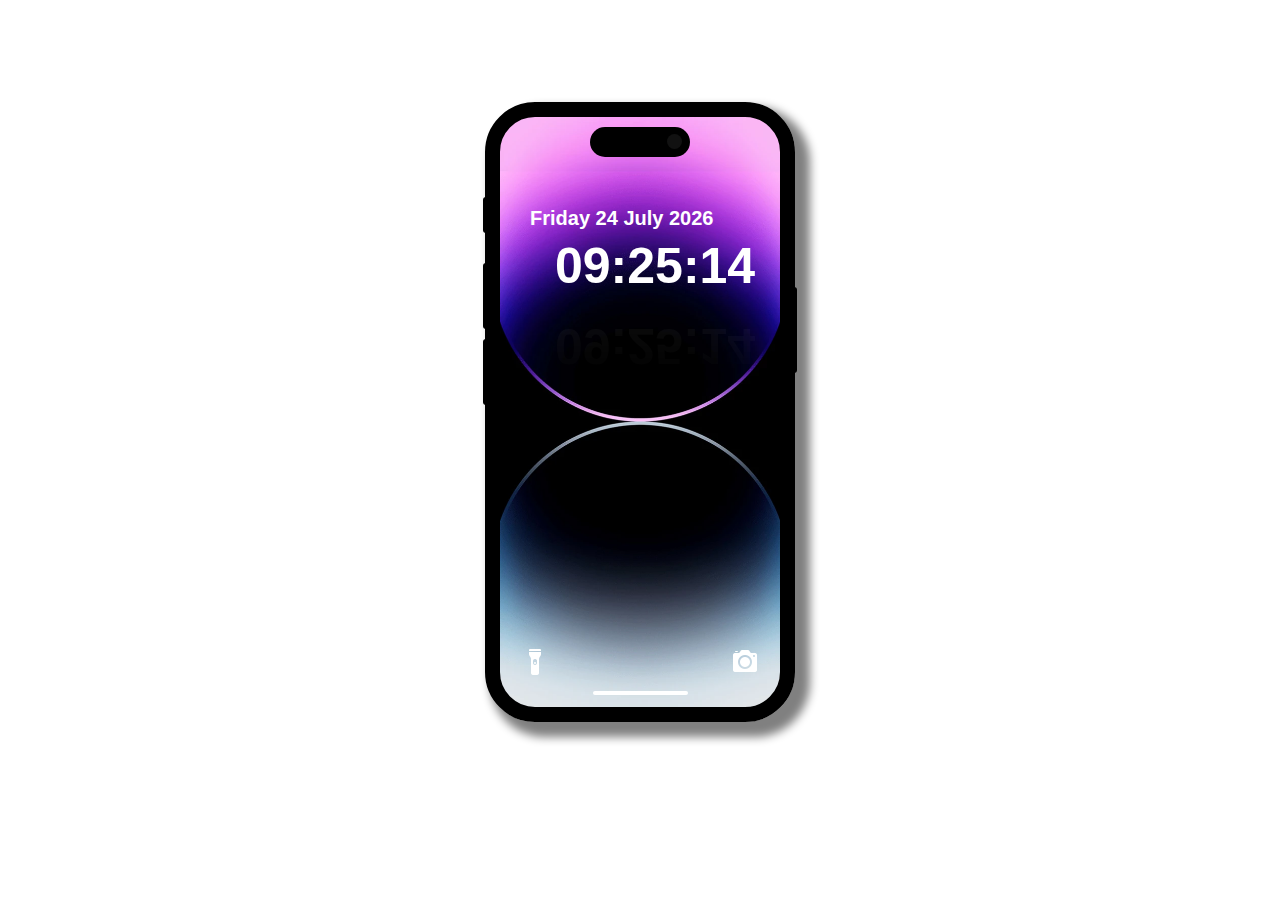
<file: index.html>
<!DOCTYPE html>
<html lang="en">
<head>
    <meta charset="UTF-8">
    <meta http-equiv="X-UA-Compatible" content="IE=edge">
    <meta name="viewport" content="width=device-width, initial-scale=1.0">
    <title>Virtual IPHONE</title>
    <link rel="stylesheet" href="style.css">
</head>
<body>
    <div class="container">
        <div class="iphone-base">
            <div class="notch">
                <div class="cemara"></div>
            </div>
            <div class="button-section">
                <div class="silent buttons"></div>
                <div class="volume-section">
                    <div class="volume-up buttons"></div>
                    <div class="volume-down buttons"></div>
                </div>
                <div class="on-off buttons"></div>
            </div>
        </div>
        <div class="display-date">
            <span id="day">day</span>
            <span id="daynum">00</span>
            <span id="month">month</span>
            <span id="year">0000</span>
          </div>
          <div class="display-time"></div>
          <div class="bottom-icons">
            <div class="flash-light bottom-icon">
                <img src="img/icons/icons8-flash-light-30.png">
            </div>
            <div class="cemara-icon bottom-icon">
                <img src="img/icons/icons8-slr-camera-30.png">
            </div>
          </div>
          <a href="home.html"><div class="white-notch"></div></a>
    </div>
</body>
</html>
<script src="script.js"></script>
</file>
<file: style.css>
*{
    margin: 0;
    padding: 0;
}
body{
    background-size: 100%;
    background-color: white;
}
.container{
    margin: 8% auto;
    width: 280px;
    height: 156mm;
    border: 15px solid #000;
    border-radius: 50px;
    background-image: url(wallpaper/iPhone-14-Pro-Wallpaper-purple.webp);
    background-size: 100%;
    box-shadow: 10px 10px 10px 5px grey;
}
.notch{
    margin: 10px auto;  
    width: 90px;
    height: 20px;
    padding: 5px;
    border-radius: 40px;
    background-color: #000;
}
.cemara{
    width: 5px;
    margin-top: 2px;
    height: 5px;
    border-radius: 50%;
    float: right;
    margin-right: 3px;
    padding: 5px;
    background-color: #111;
}
.iphone-base{
    position: relative;
}
.button-section{
    margin-top: 20px;
    position: absolute;
    left: -17px;
}
.silent{
    background-color: #000;
    height: 30px;
    width: 1px;
    border-radius: 3px;
    padding: 3px;
}
.buttons{
    cursor: pointer;
    left: 0%;
    margin-top: 10px;
}
.volume-up{
    height: 60px;
    width: 1px;
    padding: 3px;
    background-color: #000;
    border-radius: 3px;
    padding: 3px;
}
.volume-down{
    height: 60px;
    width: 1px;
    padding: 3px;
    background-color: #000;
    border-radius: 3px;
    padding: 3px;
}
.on-off{
    height: 80px;
    width: 1px;
    padding: 3px;
    position: absolute;
    background-color: #000;
    margin-left: 307px;
    top: 0;
    margin-top: 100px;
    border-radius: 3px;
}
.volume-section{
    margin-top: 30px;
}
.display-date {
    text-align: center;
    font-size: 20px;
    color: white;
    font-family: 'Gill Sans', 'Gill Sans MT', Calibri, 'Trebuchet MS', sans-serif;
    font-weight: 600;
    padding-top: 40px;
    margin-left: 30px;
    position: absolute;
  }
  
  .display-time {
    display: flex;
    font-size: 50px;
    font-weight: bold;
    padding: 10px 20px;
    font-family: 'Gill Sans', 'Gill Sans MT', Calibri, 'Trebuchet MS', sans-serif;
    text-align: center;
    justify-content: center;
    margin-left: 35px;
    border-radius: 5px;
    color: white;
    margin-top: 60px;
    position: fixed;
    transition: ease-in-out 0.1s;
    transition-property: background, box-shadow, color;
    -webkit-box-reflect: below 2px
      linear-gradient(transparent, rgba(255, 255, 255, 0.05));
  }
  .bottom-icons{
    display: flex;
    gap:180px;
    margin-left: 20px;
    margin-top: 490px;
  }
  .bottom-icon{
    cursor: pointer;
  }
  .white-notch{
    background-color: white;
    width: 95px;
    text-align: center;
    margin: 10px auto;
    height: 4px;
    border-radius: 4px;
  }
  #preloader{
    background: #000 url( img/Circles-menu-3.gif) no-repeat center center;
    height: 100vh;
    width: 100%;
    position: absolute;
    z-index: 100;
  }
</file>
